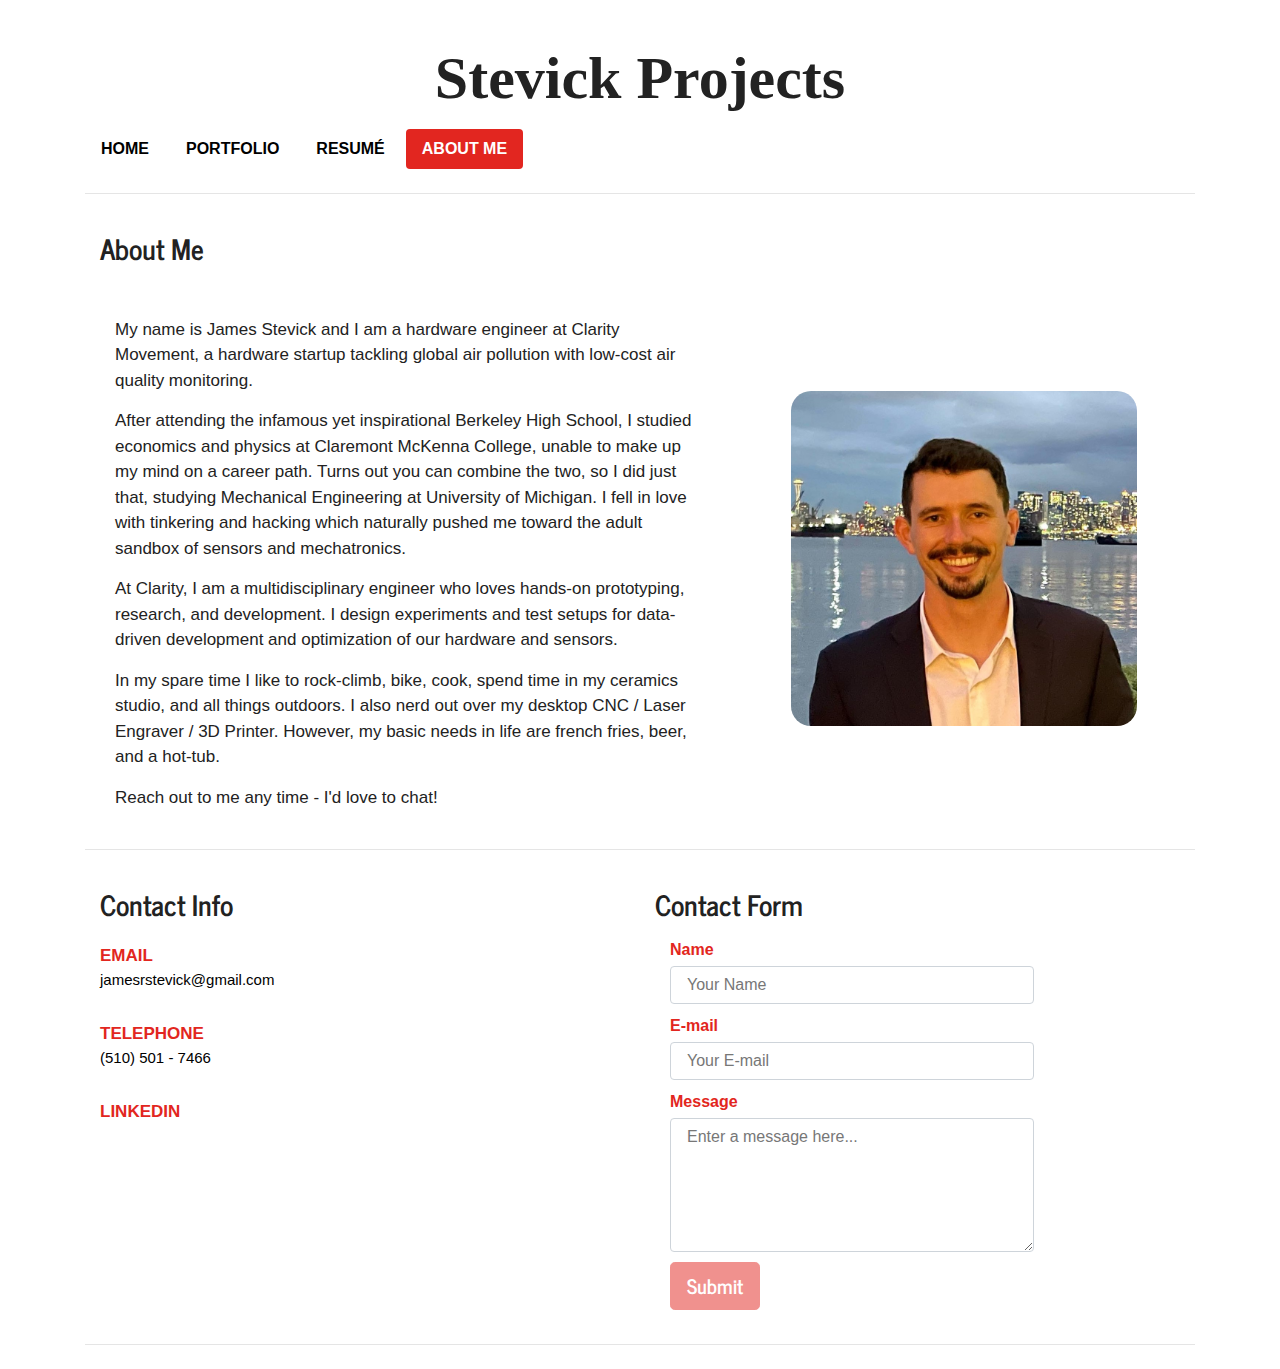
<file: aboutme.html>
<!DOCTYPE html>

<html lang="en">
  
  <head>
    <!-- Meta data, CSS files, and JS files -->
    <meta charset="utf-8">
    <meta http-equiv="X-UA-Compatible" content="IE=edge">
    <meta name="viewport" content="width=device-width, initial-scale=1">
    <title>ABOUT ME</title>

    <!-- JavaScript Libraries -->
    <script src="js/jquery-3.4.1.js"></script>
    <script src="js/popper.min.js"></script>
    <script src="js/bootstrap-3.4.1/bootstrap.js"></script>
    <script src="js/handlebars-v3.0.3.js"></script>

    <!-- CSS Libraries -->
    <!-- <link href="css/bootstrap-3.4.1/bootstrap.css" rel="stylesheet"> -->
    <link href="css/bootstrap_journal_long.css" rel="stylesheet">
    <link href="css/stevick_projects.css" rel="stylesheet">

    <!-- Favicon -->
    <link rel="icon" 
      type="image/jpg" 
      href="favicon.JPG">

  </head>

  <!-- Body of Webpage -->
  <body>

    <!-- Entire body container -->
    <div class="container">

        <!-- website title -->
        <div class="page-header">
          <h1 class = "page-header web-title">Stevick Projects</h1>
        </div>    
  
         <!-- Navigation Bar -->     
        <div class="row"> 
          <div class = "col-3 col-xs-12 col-sm-12 col-md-12 col-lg-12">
            <nav>
              <ul class="nav nav-pills">
                  <li class="nav-item">
                    <a class="nav-link" href="index.html" id="home-tab">HOME</a>
                  </li>
                  <div class="nav-divider"></div>
                  <li class="nav-item">
                      <a class="nav-link" href="projects.html" id="portfolio-tab">PORTFOLIO</a>
                  </li>
                  <div class="nav-divider"></div>
                  <li class="nav-item">
                      <a class="nav-link" href="resume.html" id="example-tab">RESUMÉ</a>
                  </li>
                  <div class="nav-divider"></div>
                  <li class="nav-item">
                    <a class="nav-link active" href="aboutme.html" id="contact-tab">ABOUT ME</a>
                  </li>
                </ul>
            </nav>
          </div>
        </div>

        <hr class="my-4">

        <!-- About me section html -->
        <div class="container" id=aboutme_page_html>

          <!-- Page Title -->
          <div class="row">
            <div class="col">
              <h2 class = "repeat-page-title">
                About Me
              </h2>
            </div>
          </div>
      
          <!-- Blurb and Image in one row -->
          <div class = "row">
            <!-- Blurb -->
            <div class = "col-xs-12 col-sm-12 col-md-12 col-lg-7 block-center home-elements">
                <p class = "blurb-text block-center">
                    My name is James Stevick and I am a hardware engineer at Clarity Movement, a hardware startup tackling global air pollution with low-cost air quality monitoring.
                </p>
                <p class = "blurb-text block-center">
                  After attending the infamous yet inspirational Berkeley High School, I studied economics and physics at Claremont McKenna College, unable to make up my mind on a career path. Turns out you can combine the two, so I did just that, studying Mechanical Engineering at University of Michigan. I fell in love with tinkering and hacking which naturally pushed me toward the adult sandbox of sensors and mechatronics.
                </p>
                <p class = "blurb-text block-center">
                  At Clarity, I am a multidisciplinary engineer who loves hands-on prototyping, research, and development. I design experiments and test setups for data-driven development and optimization of our hardware and sensors.
                </p>
                <p class = "blurb-text block-center">
                In my spare time I like to rock-climb, bike, cook, spend time in my ceramics studio, and all things outdoors. I also nerd out over my desktop CNC / Laser Engraver / 3D Printer. However, my basic needs in life are french fries, beer, and a hot-tub. 
                </p>
                <p class = "blurb-text block-center">
                  Reach out to me any time - I'd love to chat!
              </p>
            </div>
            <!-- Profile picture -->
            <div class = "col-xs-12 col-sm-12 col-md-12 col-lg-5 block-center home-elements">
                <img src="images/james2.jpg" class = "aboutme-image block-center" alt="Head shot of James Stevick">
            </div>  
          </div> 

        </div>  <!-- / Container about me -->

        <!-- Add a line -->
        <hr class="my-4">

        <!-- Contact section html -->
        <div class = "container">

            <div class="row">
                <!-- Contact Info -->
                <div class="col-xs-12 col-sm-12 col-md-12 col-lg-6">
                    <!-- My email -->
                    <h2 class = "repeat-page-title">
                      Contact Info
                    </h2>
                    <p class = "contact-field">
                        EMAIL
                    </p>
                    <p class="contact-info">
                      <a href = "mailto: jamesrstevick@gmail.com">jamesrstevick@gmail.com</a>
                    </p>
                    <!-- My phone number -->
                    <p class = "contact-field">
                        TELEPHONE
                    </p>
                    <p class="contact-info">
                      <a href="tel:510-501-7466">(510) 501 - 7466</a>
                    </p>
                    <!-- My LinkedIn -->
                    <p class = "contact-field">
                        <a style = "color: #e22620;" href="www.linkedin.com/in/jamesstevick">LINKEDIN</a>
                    </p>
                </div>
                 

                <!-- Contact Form (formspree) -->
                <div class="col-xs-12 col-sm-12 col-md-12 col-lg-6">

                    <h2 class = "repeat-page-title">
                      Contact Form
                    </h2>
                      <!-- Jumbotron in separate div to create space between borders -->
                    <!-- <div class="well well-sm jumbotron"> -->
                        <form class="form-horizontal" action="https://formspree.io/jamesrstevick@gmail.com" method="post">
                            <fieldset>        
                                
                                <!-- Name input-->
                                <div class="form-group">
                                  <div class="col-xs-12 col-sm-12 col-md-9 col-lg-9">
                                    <label class="control-label" for="name">Name</label>
                                    <input id="name" name="name" type="text" placeholder="Your Name" class="form-control">
                                  </div>
                                </div>
                        
                                <!-- Email input-->
                                <div class="form-group">
                                  <div class="col-xs-12 col-sm-12 col-md-9 col-lg-9">
                                    <label class="control-label" for="email">E-mail</label>
                                    <input id="email" name="_replyto" type="email" placeholder="Your E-mail" class="form-control">
                                  </div>
                                </div>
                        
                                <!-- Message input -->
                                <div class="form-group">
                                  <div class="col-xs-12 col-sm-12 col-md-9 col-lg-9">
                                    <label class="control-label" for="message">Message</label>
                                    <textarea class="form-control" id="message" name="message" placeholder="Enter a message here..." rows="5"></textarea>
                                  </div>
                                </div>
          
                                <!-- Subject of Email -->
                                <input type="hidden" name="_subject" value="Stevick Projects Message" />
                        
                                <!-- Honeypot for SPAM -->
                                <input type="text" name="_gotcha" style="display:none" />
          
                                <!-- Return to Home -->
                                <input type="hidden" name="_next" value="index.html" />
          
                                <!-- Form actions -->
                                <div class="form-group">
                                  <div class="col-md-12 text-left">
                                    <button type="submit" class="btn btn-primary btn-lg">Submit</button>
                                  </div>
                                </div>
            
                            </fieldset>
                        </form>
                    <!-- </div> -->

                </div>
            
            </div> <!-- / row -->

        </div> <!-- / Container contact section -->

        <!-- Add a line -->
        <hr class="my-4">

    </div> <!-- / Container of entire body -->

  </body>
</html>
</file>
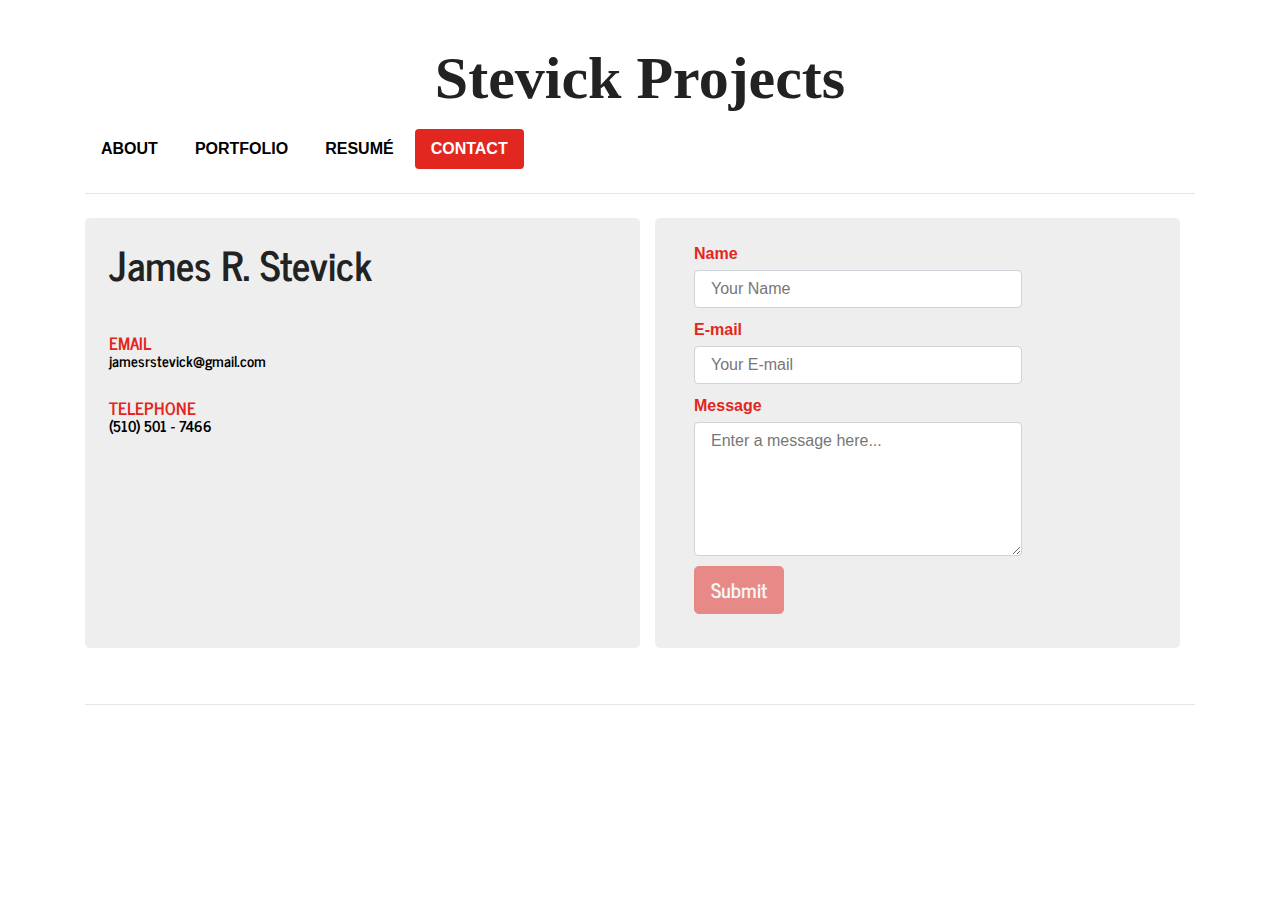
<file: contact.html>
<!DOCTYPE html>

<html lang="en">
  
  <head>
    <!-- Meta data, CSS files, and JS files -->
    <meta charset="utf-8">
    <meta http-equiv="X-UA-Compatible" content="IE=edge">
    <meta name="viewport" content="width=device-width, initial-scale=1">
    <title>James Stevick</title>

    <!-- JavaScript Libraries -->
    <script src="js/jquery-3.4.1.js"></script>
    <script src="js/popper.min.js"></script>
    <script src="js/bootstrap-3.4.1/bootstrap.js"></script>
    <script src="js/handlebars-v3.0.3.js"></script>

    <!-- CSS Libraries -->
    <!-- <link href="css/bootstrap-3.4.1/bootstrap.css" rel="stylesheet"> -->
    <link href="css/bootstrap_journal_long.css" rel="stylesheet">
    <link href="css/stevick_projects.css" rel="stylesheet">

    <!-- Favicon -->
    <link rel="icon" 
      type="image/jpg" 
      href="favicon.JPG">

  </head>

  <!-- Body of Webpage -->
  <body>

    <!-- Entire body container -->
    <div class="container">

        <!-- website title -->
        <div class="page-header">
          <h1 class = "page-header web-title">Stevick Projects</h1>
        </div>    
  
         <!-- Navigation Bar -->     
        <div class="row"> 
          <div class = "col-3 col-xs-12 col-sm-12 col-md-12 col-lg-12">
            <nav>
              <ul class="nav nav-pills">
                  <li class="nav-item">
                    <a class="nav-link" href="index.html" id="home-tab">ABOUT</a>
                  </li>
                  <div class="nav-divider"></div>
                  <li class="nav-item">
                      <a class="nav-link" href="projects.html" id="portfolio-tab">PORTFOLIO</a>
                  </li>
                  <div class="nav-divider"></div>
                  <li class="nav-item">
                      <a class="nav-link" href="resume.html" id="example-tab">RESUMÉ</a>
                  </li>
                  <div class="nav-divider"></div>
                  <li class="nav-item">
                    <a class="nav-link active" href="contact.html" id="contact-tab">CONTACT</a>
                  </li>
                </ul>
            </nav>
          </div>
        </div>
  
        <!-- Add a line -->
        <hr class="my-4">

        <!-- Contact page html -->
        <div class = "container">

            <div class="row">
            
                <!-- Contact Info -->
                <div class="col-xs-12 col-sm-12 col-md-6 col-lg-6 jumbotron">
                    <!-- My name -->
                    <h2 class = "contact-my-name">
                        James R. Stevick
                    </h2>
                    <!-- My email -->
                    <h5 class = "contact-field">
                        EMAIL
                    </h5>
                    <h5 class="contact-info">
                      <a href = "mailto: jamesrstevick@gmail.com">jamesrstevick@gmail.com</a>
                    </h5>
                    <!-- My phone number -->
                    <h5 class = "contact-field">
                        TELEPHONE
                    </h5>
                    <h5 class="contact-info">
                      <a href="tel:510-501-7466">(510) 501 - 7466</a>
                    </h5>
                </div>

                <!-- Contact Form (formspree) -->
                <div class="col-xs-12 col-sm-12 col-md-6 col-lg-6">
                      <!-- Jumbotron in separate div to create space between borders -->
                    <div class="well well-sm jumbotron">
                        <form class="form-horizontal" action="https://formspree.io/jamesrstevick@gmail.com" method="post">
                            <fieldset>        
                                
                                <!-- Name input-->
                                <div class="form-group">
                                  <div class="col-xs-12 col-sm-12 col-md-9 col-lg-9">
                                    <label class="control-label" for="name">Name</label>
                                    <input id="name" name="name" type="text" placeholder="Your Name" class="form-control">
                                  </div>
                                </div>
                        
                                <!-- Email input-->
                                <div class="form-group">
                                  <div class="col-xs-12 col-sm-12 col-md-9 col-lg-9">
                                    <label class="control-label" for="email">E-mail</label>
                                    <input id="email" name="_replyto" type="email" placeholder="Your E-mail" class="form-control">
                                  </div>
                                </div>
                        
                                <!-- Message input -->
                                <div class="form-group">
                                  <div class="col-xs-12 col-sm-12 col-md-9 col-lg-9">
                                    <label class="control-label" for="message">Message</label>
                                    <textarea class="form-control" id="message" name="message" placeholder="Enter a message here..." rows="5"></textarea>
                                  </div>
                                </div>
          
                                <!-- Subject of Email -->
                                <input type="hidden" name="_subject" value="Stevick Projects Message" />
                        
                                <!-- Honeypot for SPAM -->
                                <input type="text" name="_gotcha" style="display:none" />
          
                                <!-- Return to Home -->
                                <input type="hidden" name="_next" value="index.html" />
          
                                <!-- Form actions -->
                                <div class="form-group">
                                  <div class="col-md-12 text-left">
                                    <button type="submit" class="btn btn-primary btn-lg">Submit</button>
                                  </div>
                                </div>
            
                            </fieldset>
                        </form>
                    </div>
                </div>
            
            </div>

        </div> <!-- / Container below menu -->

        <!-- Add a line -->
        <hr class="my-4">

    </div> <!-- / Container of entire body -->

  </body>
</html>
</file>
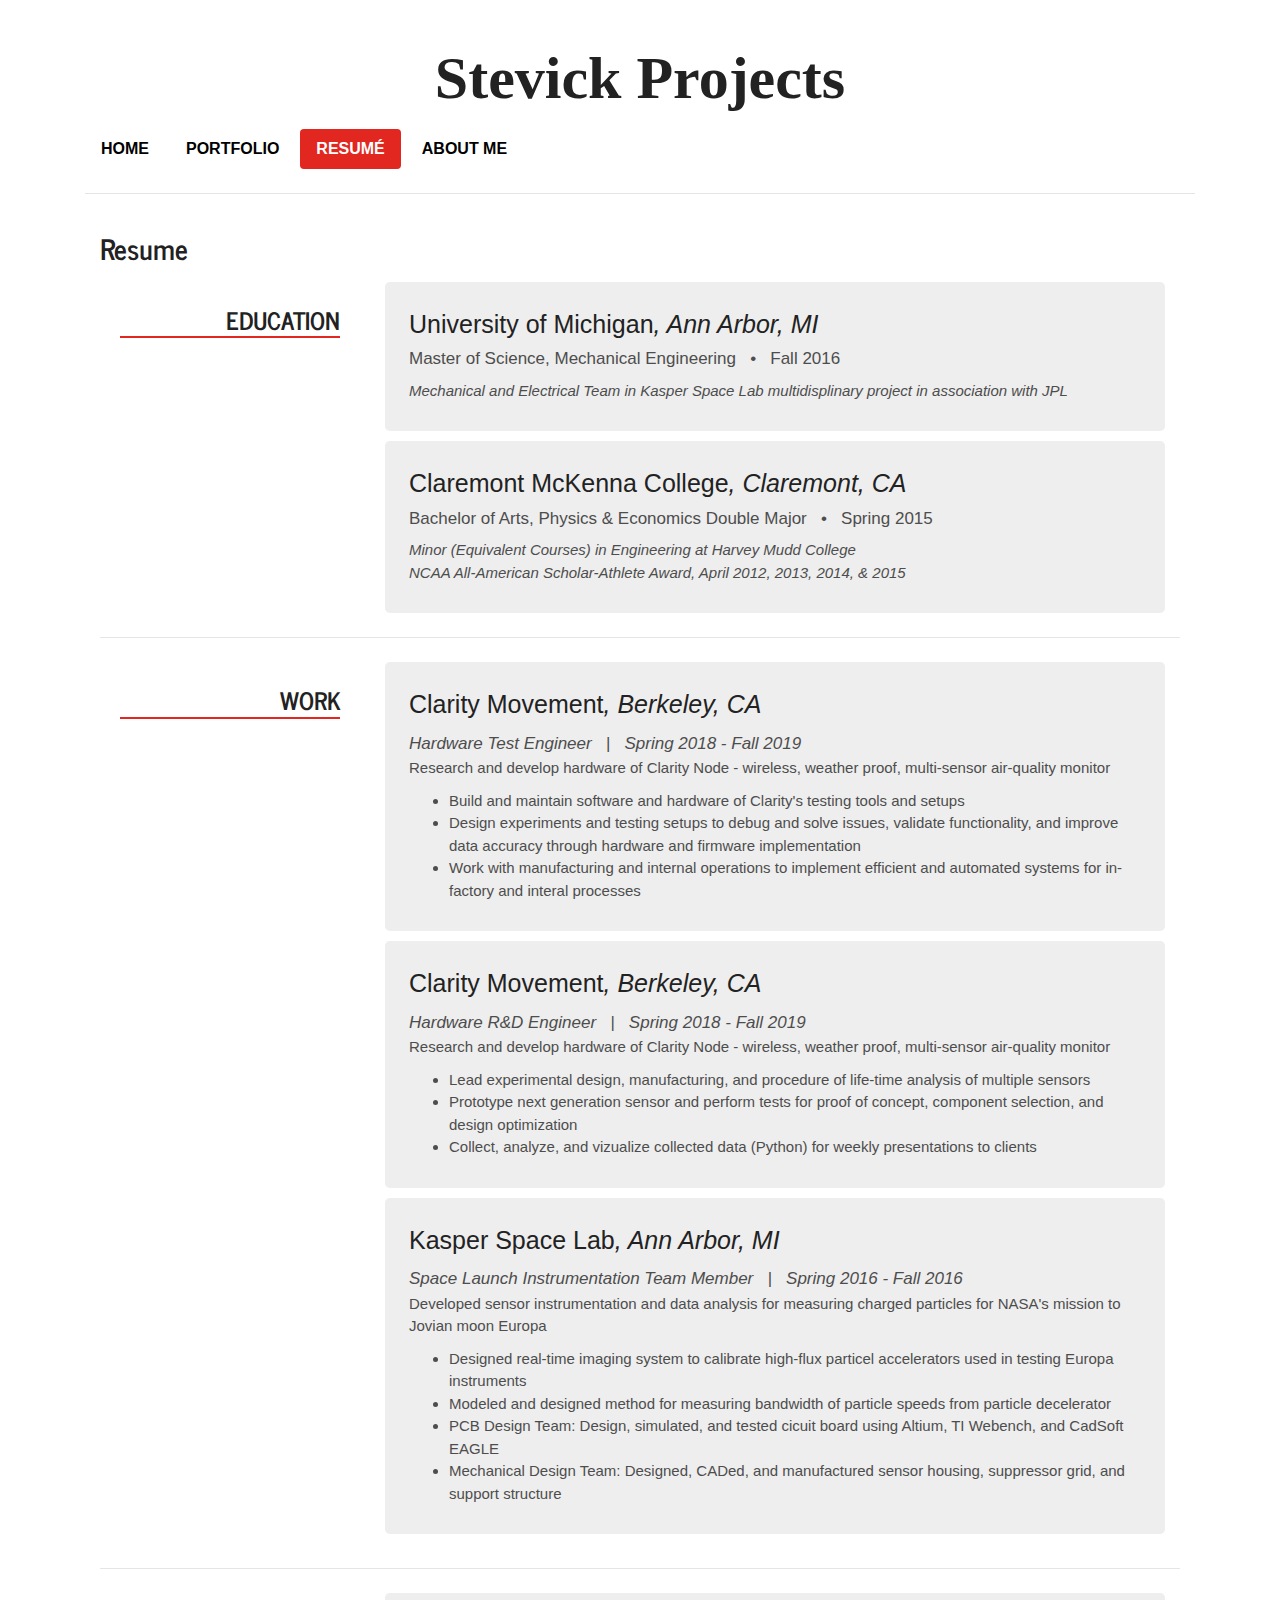
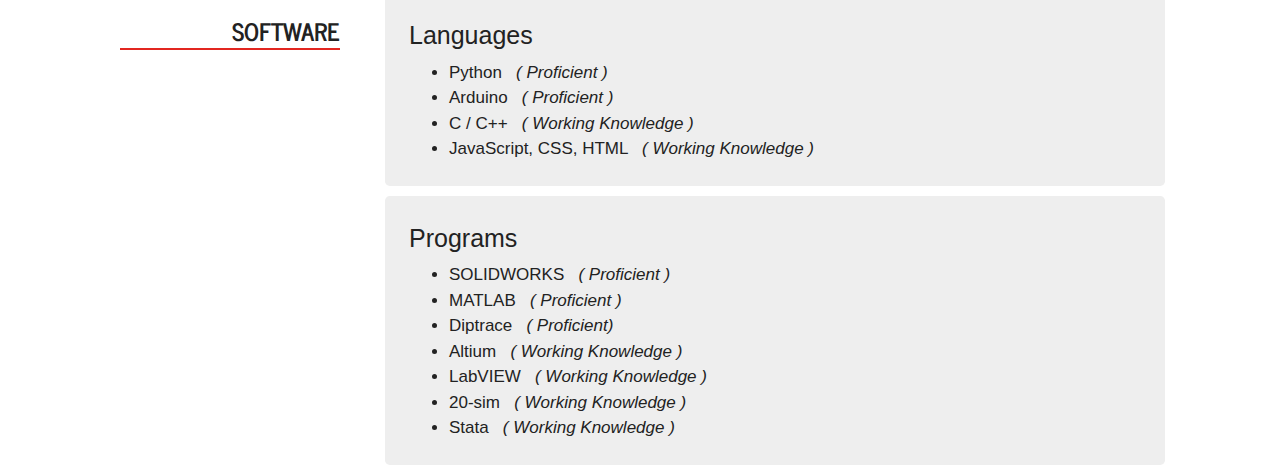
<file: resume.html>
<!DOCTYPE html>

<html lang="en">
  
  <head>
    <!-- Meta data, CSS files, and JS files -->
    <meta charset="utf-8">
    <meta http-equiv="X-UA-Compatible" content="IE=edge">
    <meta name="viewport" content="width=device-width, initial-scale=1">
    <title>James Stevick</title>

    <!-- JavaScript Libraries -->
    <script src="js/jquery-3.4.1.js"></script>
    <script src="js/popper.min.js"></script>
    <script src="js/bootstrap-3.4.1/bootstrap.js"></script>
    <script src="js/handlebars-v3.0.3.js"></script>

    <!-- CSS Libraries -->
    <!-- <link href="css/bootstrap-3.4.1/bootstrap.css" rel="stylesheet"> -->
    <link href="css/bootstrap_journal_long.css" rel="stylesheet">
    <link href="css/stevick_projects.css" rel="stylesheet">

    <!-- Favicon -->
    <link rel="icon" 
      type="image/jpg" 
      href="favicon.JPG">

  </head>

  <!-- Body of Webpage -->
  <body>

    <!-- Entire body container -->
    <div class="container">

        <!-- website title -->
        <div class="page-header">
          <h1 class = "page-header web-title">Stevick Projects</h1>
        </div>    
  
         <!-- Navigation Bar -->     
        <div class="row"> 
          <div class = "col-3 col-xs-12 col-sm-12 col-md-12 col-lg-12">
            <nav>
              <ul class="nav nav-pills">
                  <li class="nav-item">
                    <a class="nav-link" href="index.html" id="home-tab">HOME</a>
                  </li>
                  <div class="nav-divider"></div>
                  <li class="nav-item">
                      <a class="nav-link" href="projects.html" id="portfolio-tab">PORTFOLIO</a>
                  </li>
                  <div class="nav-divider"></div>
                  <li class="nav-item">
                      <a class="nav-link active" href="resume.html" id="example-tab">RESUMÉ</a>
                  </li>
                  <div class="nav-divider"></div>
                  <li class="nav-item">
                    <a class="nav-link" href="aboutme.html" id="contact-tab">ABOUT  ME</a>
                  </li>
                </ul>
            </nav>
          </div>
        </div>
  
        <!-- Add a line -->
        <hr class="my-4">

      <!-- Resume section html -->
      <div class="container" id=asldjf_html>

      <!-- Page Title -->
      <div class="row">
        <div class="col">
          <h2 class = "repeat-page-title">
            Resume
          </h2>
        </div>
      </div>

      <!-- Contains EDUCATION section of resume -->
      <div class = "container" >

          <div class="row">
            
              <!-- Section title column  -->
              <div class="col-xs-12 col-sm-12 col-md-12 col-lg-3 resume-section">
                  <h4 class = "red-underline">
                    EDUCATION
                  </h4>
              </div>

              <!-- Education entries column -->
              <div class = "col-xs-12 col-sm-12 col-md-12 col-lg-9">

                <!-- Michigan Entry -->
                <div class = "resume-box-separator">
                  <div class = "jumbotron no-margin">
                    <p class = "resume-educ-school">
                      University of Michigan<span style = "font-style:italic;">, Ann Arbor, MI</span>
                    </p>
                    <p class = "resume-educ-degree"> 
                        Master of Science, Mechanical Engineering <span> &nbsp &#8226; &nbsp </span> Fall 2016
                    </p>
                    <p class = "resume-educ-notes"> 
                        Mechanical and Electrical Team in Kasper Space Lab multidisplinary project in association with JPL     
                    </p>
                  </div>
                </div>

                <!-- Claremont McKenna Entry -->
                <div>
                  <div class = "jumbotron no-margin">
                    <p class = "resume-educ-school">
                      Claremont McKenna College<span style = "font-style:italic;">, Claremont, CA</span>
                    </p>
                    <p class = "resume-educ-degree"> 
                        Bachelor of Arts, Physics & Economics Double Major <span> &nbsp &#8226; &nbsp </span> Spring 2015
                    </p>
                    <p class = "resume-educ-notes"> 
                        Minor (Equivalent Courses) in Engineering at Harvey Mudd College  <br>
                        NCAA All-American Scholar-Athlete Award, April 2012, 2013, 2014, & 2015  
                    </p>
                  </div>
                </div>

              </div> <!-- end education entries column -->

          </div>
      </div> <!-- Ends EDUCATION section-->


      <!-- Add a line -->
      <hr class="my-4">


      <!-- Contains WORK section of resume -->
      <div class = "container">
          <div class="row">
            
              <!-- Section title column  -->
              <div class="col-xs-12 col-sm-12 col-md-12 col-lg-3 resume-section">
                  <h4 class = "red-underline">
                    WORK
                  </h4>
              </div>

              <!-- Work entries column -->
              <div class = "col-xs-12 col-sm-12 col-md-12 col-lg-9 no-margin">

                <!-- Clarity Entry -->
                <div class = "resume-box-separator">
                  <div class = "jumbotron no-margin">
                    <p class = "resume-work-company">
                        Clarity Movement<span style = "font-style:italic;">, Berkeley, CA</span>
                    </p>
                    <p class = "resume-work-role"> 
                        Hardware Test Engineer <span> &nbsp | &nbsp </span> Spring 2018 - Fall 2019
                    </p>
                    <p class = "resume-work-function"> 
                        Research and develop hardware of Clarity Node - wireless, weather proof, multi-sensor air-quality monitor
                    </p>
                    <ul class = "resume-work-items">
                      <li>
                          Build and maintain software and hardware of Clarity's testing tools and setups
                      </li>
                      <li>
                          Design experiments and testing setups to debug and solve issues, validate functionality, and improve data accuracy through hardware and firmware implementation
                      </li>
                      <li>
                          Work with manufacturing and internal operations to implement efficient and automated systems for in-factory and interal processes
                      </li>
                    </ul>
                  </div>
                </div>

                <!-- Clarity Entry 2 -->
                <div class = "resume-box-separator">
                    <div class = "jumbotron no-margin">
                      <p class = "resume-work-company">
                          Clarity Movement<span style = "font-style:italic;">, Berkeley, CA</span>
                      </p>
                      <p class = "resume-work-role"> 
                          Hardware R&D Engineer <span> &nbsp | &nbsp </span> Spring 2018 - Fall 2019
                      </p>
                      <p class = "resume-work-function"> 
                          Research and develop hardware of Clarity Node - wireless, weather proof, multi-sensor air-quality monitor
                      </p>
                      <ul class = "resume-work-items">
                        <li>
                            Lead experimental design, manufacturing, and procedure of life-time analysis of multiple sensors
                        </li>
                        <li>
                            Prototype next generation sensor and perform tests for proof of concept, component selection, and design optimization
                        </li>
                        <li>
                            Collect, analyze, and vizualize collected data (Python) for weekly presentations to clients 
                        </li>
                      </ul>
                    </div>
                </div>

                <!-- Kasper Space Lab Entry-->
                <div class = "resume-box-separator">
                    <div class = "jumbotron no-margin">
                      <p class = "resume-work-company">
                          Kasper Space Lab<span style = "font-style:italic;">, Ann Arbor, MI</span>
                      </p>
                      <p class = "resume-work-role"> 
                          Space Launch Instrumentation Team Member <span> &nbsp | &nbsp </span> Spring 2016 - Fall 2016
                      </p>
                      <p class = "resume-work-function"> 
                          Developed sensor instrumentation and data analysis for measuring charged particles for NASA's mission to Jovian moon Europa
                      </p>
                      <ul class = "resume-work-items">
                        <li>
                            Designed real-time imaging system to calibrate high-flux particel accelerators used in testing Europa instruments
                        </li>
                        <li>
                            Modeled and designed method for measuring bandwidth of particle speeds from particle decelerator
                        </li>
                        <li>
                            PCB Design Team: Design, simulated, and tested cicuit board using Altium, TI Webench, and CadSoft EAGLE
                        </li>
                        <li>
                            Mechanical Design Team: Designed, CADed, and manufactured sensor housing, suppressor grid, and support structure
                        </li>
                      </ul>
                    </div>
                </div>
              
              </div> <!-- end work entries column -->

          </div>
      </div> <!-- Ends EDUCATION section-->


      <!-- Add a line -->
      <hr class="my-4">


      <!-- Contains SOFTWARE section of resume -->
      <div class = "container">
          <div class="row">
            
              <!-- Section title column  -->
              <div class="col-xs-12 col-sm-12 col-md-12 col-lg-3 resume-section">
                  <h4 class = "red-underline">
                    SOFTWARE
                  </h4>
              </div>

              <!-- Software entries column -->
              <div class = "col-xs-12 col-sm-12 col-md-12 col-lg-9 no-margin">

                <!-- Software - Languages -->
                <div class = "resume-box-separator">
                    <div class = "jumbotron no-margin">
                        <p class = "resume-computing-type">
                            Languages
                        </p>
                        <ul class = "resume-computing-items">
                          <li>Python <span style = "font-style:italic;"> &nbsp ( Proficient )</span></li>
                          <li>Arduino <span style = "font-style:italic;"> &nbsp ( Proficient )</span></li>
                          <li>C / C++ <span style = "font-style:italic;"> &nbsp ( Working Knowledge )</span></li>              
                          <li>JavaScript, CSS, HTML <span style = "font-style:italic;"> &nbsp ( Working Knowledge )</span></li>
                        </ul>
                    </div>
                </div>

                <!-- Software - Programs -->
                <div>
                    <div class = "jumbotron no-margin">
                        <p class = "resume-computing-type">
                            Programs
                        </p>
                        <ul class = "resume-computing-items">
                            <li>SOLIDWORKS <span style = "font-style:italic;"> &nbsp ( Proficient )</span></li>
                            <li>MATLAB<span style = "font-style:italic;"> &nbsp ( Proficient )</span></li>
                            <li>Diptrace <span style = "font-style:italic;"> &nbsp ( Proficient)</span></li>              
                            <li>Altium<span style = "font-style:italic;"> &nbsp ( Working Knowledge )</span></li>
                            <li>LabVIEW<span style = "font-style:italic;"> &nbsp ( Working Knowledge )</span></li>
                            <li>20-sim<span style = "font-style:italic;"> &nbsp ( Working Knowledge )</span></li>
                            <li>Stata<span style = "font-style:italic;"> &nbsp ( Working Knowledge )</span></li>
                        </ul>
                    </div>
                </div>

              </div> <!-- Ends software entries column -->


            </div>
      </div> <!-- Ends SOFTWARE section-->

      </div> <!-- Ends Resume html section-->

  </body>
</html>
</file>
<file: css/stevick_projects.css>
/**********************/
/* ALL PAGES */
/**********************/
.web-title{
  text-align:center;
  font-size:50px;
  padding-top:25px;
  padding-bottom:10px;
}

.repeat-page-title{
  font-size:28px; 
  padding-top: 15px; 
  padding-bottom: 10px; 
  text-align: left;
}

/* Add hover function to dropdown menu */
.dropdown:hover .dropdown-content {
  display: block;
}

.link-button{
  color: #0217A1;
  text-decoration: underline;
}
/**********************/



/**********************/
/* HOME PAGE */
/**********************/
.home-name{
  text-align:center;
  font-size:45px;
  padding-bottom: 30px;
}

.home-elements{
  padding-top:30px; 
  padding-bottom:5px;
  text-align: left;
}

.block-center{
  margin-left: auto;
  margin-right: auto;
  margin-top: auto;
  margin-bottom: auto;
}

.home-text{
  padding-top: 5px;
  padding-bottom: 5px;
  padding-left: 0px;
  padding-right: 0px;
  text-align: left;
  font-size:17px;
}

.home-image{
  padding-bottom: 1px;
  display: block;
  width: 60%;
  height: auto;
  border-radius: 1.25rem;
}
/**********************/



/**********************/
/* ABOUT ME PAGE / CONTACT */
/**********************/
.blurb-text{
  padding-top: 5px;
  padding-bottom: 10px;
  padding-left: 15px;
  padding-right: 15px;
  text-align: left;
  font-size:17px;
}

.aboutme-image{
  margin-bottom: 15px;
  display: block;
  width: 80%;
  height: auto;
  border-radius: 1.25rem;
}

.contact-my-name{
  font-size:40px; 
  padding-bottom: 35px; 
  text-align: left;
}

.contact-field{
  margin:0px;
  padding-top:5px; 
  color: #e22620; 
  text-align: left;
  font-size:17px;
  font-weight:bold;
}

.contact-info{
  margin:0px;
  /* padding-top: 5px;  */
  padding-bottom: 25px; 
  text-align: left;
  font-size:15px;
}

.form-group{
  margin-bottom:10px;
}

.control-label{
  margin-bottom:4px;
  color: #e22620;
  font-weight:bold;
}

/**********************/



/**********************/
/* RESUME PAGE */
/**********************/
.resume-section{
  padding-top: 25px; 
  padding-bottom: 15px;
  padding-left: 20px;
  padding-right: 30px;
  text-align: right;
}

.red-underline{
  border-bottom: 2px solid #e22620;
  padding-bottom:3px;
}

.resume-educ-school{
  font-size:25px; 
  padding-bottom: 3px; 
  text-align: left; 
  margin:0;
}

.resume-educ-degree{
  color: #4d4d4d; 
  font-size:17px; 
  padding-bottom: 8px; 
  text-align: left; 
  /* font-style:italic;  */
  margin:0;
}

.resume-educ-notes{
  color: #4d4d4d; 
  font-size:15px; 
  padding-bottom: 5px; 
  text-align: left; 
  font-style:italic;
  margin:0;
}

.no-margin{
  margin:0;
}

.resume-work-company{
  font-size:25px; 
  padding-bottom: 7px; 
  text-align: left; 
  margin:0;
}

.resume-work-role{
  color: #4d4d4d; 
  font-size:17px; 
  padding-bottom: 1px; 
  text-align: left; 
  font-style:italic; 
  margin:0;
}

.resume-work-function{
  color: #4d4d4d; 
  font-size:15px; 
  padding-bottom: 10px; 
  text-align: left; 
  margin:0;
}

.resume-work-items{
  color: #4d4d4d; 
  font-size:15px; 
  padding-bottom: 5px; 
  text-align: left; 
  margin:0;
}

.resume-box-separator{
  padding-bottom:10px;
}

.resume-computing-type{
  font-size:25px; 
  padding-bottom: 5px; 
  text-align: left; 
  margin:0;
}

.resume-computing-items{
  font-size:17px; 
  text-align: left; 
  margin:0;
}
/**********************/




/**********************/
/* PROJECTS PAGE */
/**********************/
.project-entry{
  margin-left: 7px; 
  margin-right: 7px; 
  margin-bottom: 7px; 
  margin-top: 7px;
}

.project-image{
  display:block;
  padding-bottom: 12px;
  margin-left: auto;
  margin-right: auto;
  width: 90%;
  height: auto;
  border-radius: 0.3rem;
}

.project-title{
  font-size:22px; 
  color: #e22620;
  text-align: center;
}

.project-description{
  text-align: left;
  padding-bottom:10px;
  margin:0;
}

.project-date{
  text-align: left;
  font-size:15px;
  color:black; 
  font-weight:bold;
  margin:0;
}

.project-nav{
  border-right-style:solid;
  border-right-width: 1px;
  border-right-color: rgba(0, 0, 0, 0.1);
}

/**********************/








.crop-img{
  max-height:150px;
  max-width:100%;
}

.large-img{
  max-width:100%;
}

.carousel-img{
    margin: auto;
    padding: 10px;
    max-height:300px;
    max-width:100%;

}



.center {
  display: block;
  margin-left: auto;
  margin-right: auto;
}



.page-header{
  font-size:60px;
  padding-bottom: 9px;
  margin: 20px 0 0px;
  font-family: "Times", sans-serif;
}

.btn-info-inline{
  display: inline-block;
}

.button-divider{
  width:5px;
  height:auto;
  display:inline-block;
}

.nav-divider{
  width:5px;
  height:auto;
  display:inline-block;
}


.bars {
  width: 35px;
  height: 5px;
  background-color: black;
  margin: 6px 0;
}



/* 
 * uncomment this for some css3 drop shadows and rounded corners.
 */

/*
.thumbnail,.nav, .large-img, .crop-img{
  border-radius: 25px;
  padding-top:5px;
}

.thumbnail,.nav {
  box-shadow: 10px 10px 5px #888888;
}
*/
</file>
